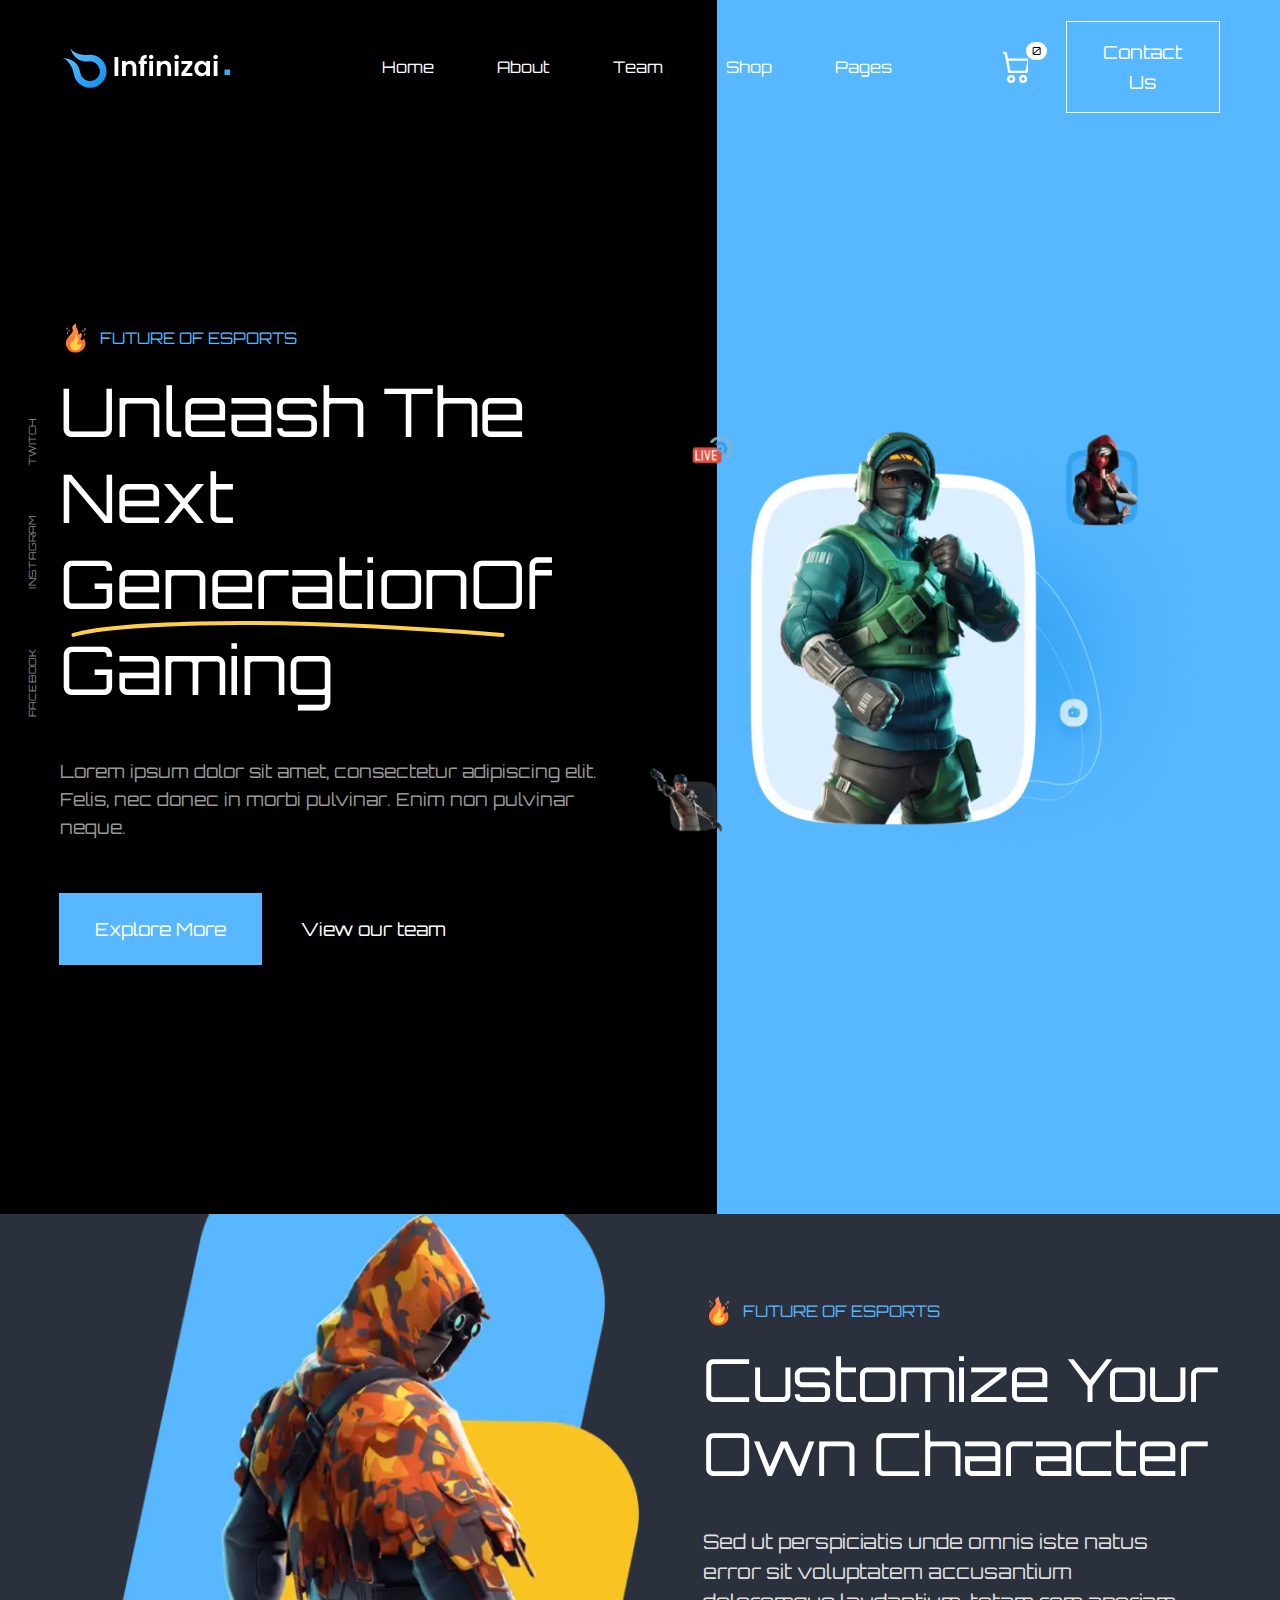
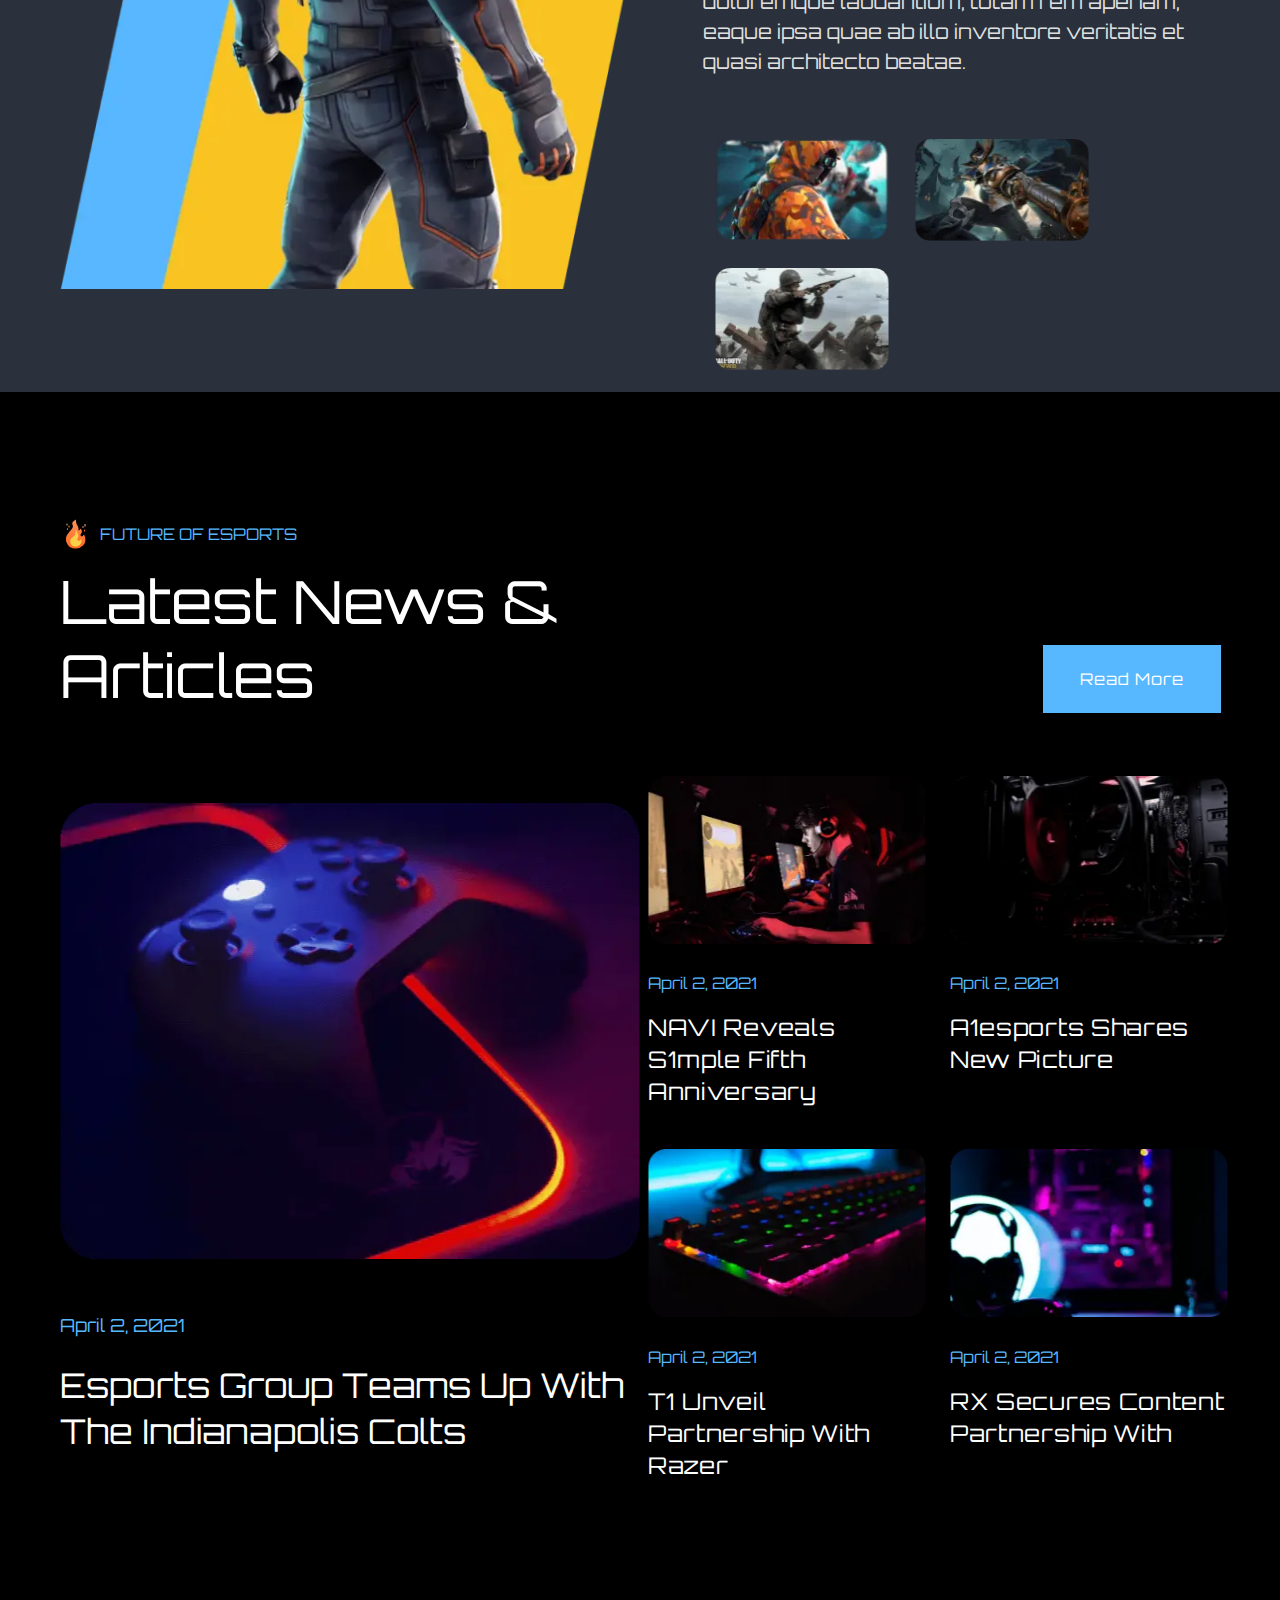
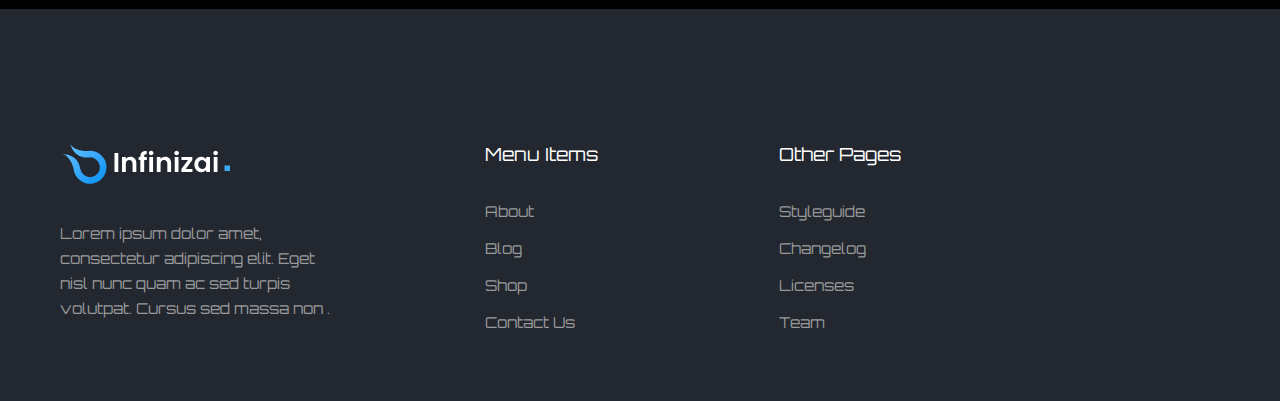
<file: index.html>
<!DOCTYPE html>
<html lang="en">

<head>
  <meta charset="UTF-8" />
  <meta http-equiv="X-UA-Compatible" content="IE=edge" />
  <meta name="viewport" content="width=device-width, initial-scale=1.0" />
  <title>2 task</title>
  <link rel="stylesheet" href="css/style.min.css?_v=20230804105231" />
</head>

<body>
  <header class="header">
    <div class="container">
      <div class="header__top flex">
        
        <img src="img/icons/icons.svg#logo" class="svg-logo-dims header__logo" alt="logo"/>
        <button type="button" class="header-burger" id="header-burger">
          <span></span>
        </button>
        <nav class="header__nav">
          <ul class="header__nav-list flex">
            <li><a href="#" tabindex="0">Home</a></li>
            <li><a href="#" tabindex="0">About</a></li>
            <li><a href="#" tabindex="0">Team</a></li>
            <li><a href="#" tabindex="0">Shop</a></li>
            <li><a href="#" tabindex="0">Pages</a></li>
          </ul>
        </nav>
        <div class="header__actions flex">
          <button class="header__actions-btn-cart">
            <img src="img/icons/icons.svg#cart" class="svg-cart-dims" alt="cart"/>
            <!-- <svg width="32px" height="32px" class="svg-cart-dims">
              <use xlink:href="img/icons/icons.svg#cart"></use>
            </svg> -->
            <span>0</span>
          </button>
          <button class="header__actions-btn-contact" >Contact Us</button>
        </div>
      </div>
      <div class="header__main flex">
        <aside class="header__aside">
            <ul class="header__aside-list flex">
              <li>
                <a href="#">TWITCH</a>
              </li>
              <li>
                <a href="#">INSTAGRAM</a>
              </li>
              <li>
                <a href="#">FACEBOOK</a>
              </li>
            </ul>
        </aside>
        <div class="header__main-content">
          <div class="slogan-logo flex">
            <img src="img/icons/icons.svg#fire" class="svg-fire-dims" alt="fire"/>
            <span>FUTURE OF ESPORTS</span>
          </div>
          <h1>Unleash The Next <span>Generation <svg width="434px" height="16px" class="svg-underline-dims">
            <use xlink:href="img/icons/icons.svg#underline"></use>
          </svg></span>Of Gaming</h1>
          <p>Lorem ipsum dolor sit amet, consectetur adipiscing elit. Felis, nec donec in morbi pulvinar. Enim non pulvinar neque.</p>
          <div class="buttons__container flex">
            <a href="#" class="sky-button">Explore More</a>
            <a href="#" class="transparent-btn">View our team</a>
          </div>
        </div>
        <div class="header__main-img">
          <picture><source srcset="img/main.webp" type="image/webp"><img src="img/main.png" alt="main-pic"></picture>
        </div>
      </div>

    </div>
    
  </header>
  <main>
    <section class="customize">
      <div class="container">
        <div class="customize__container flex">
          <div class="customize__left flex__el">
            <picture><source srcset="img/customize-img.webp" type="image/webp"><img src="img/customize-img.png" alt="customize"></picture>
          </div>
          <div class="customize__right flex__el">
            <div class="slogan-logo flex">
              <img src="img/icons/icons.svg#fire" class="svg-fire-dims" alt="fire"/>
              <span>FUTURE OF ESPORTS</span>
            </div>
            <h2>
              Customize Your Own Character
            </h2>
            <p>Sed ut perspiciatis unde omnis iste natus error sit voluptatem accusantium doloremque laudantium, totam rem aperiam, eaque ipsa quae ab illo inventore veritatis et quasi architecto beatae.</p>
            <div class="customize__slider-wrapper flex">
              <div class="slide" tabindex="0">
                <picture><source srcset="img/customize-slide-img1.webp" type="image/webp"><img src="img/customize-slide-img1.png" alt="pic"></picture>
              </div>
              <div class="slide" tabindex="0">
                <picture><source srcset="img/customize-slide-img2.webp" type="image/webp"><img src="img/customize-slide-img2.png" alt="pic"></picture>
              </div>
              <div class="slide" tabindex="0">
                <picture><source srcset="img/customize-slide-img3.webp" type="image/webp"><img src="img/customize-slide-img3.png" alt="pic"></picture>
              </div>
            </div>
          </div>
        </div>
      </div>
    </section>
    <section class="news">
      <div class="container">
        <div class="slogan-logo flex">
          <img src="img/icons/icons.svg#fire" class="svg-fire-dims" alt="fire"/>
          <span>FUTURE OF ESPORTS</span>
        </div>
        <div class="news__header flex">
          <h2>Latest News & Articles</h2>
          <button class="sky-button">Read More</button>
        </div>
        <div class="news__body flex">
          <div class="news__body-left flex__el">
            <div class="news__card">
              <picture><source srcset="img/news.webp" type="image/webp"><img src="img/news.png" alt="pic"></picture>
              <span>April 2, 2021</span>
              <h3>Esports Group Teams Up With The Indianapolis Colts</h3>
            </div>
          </div>
          <div class="news__body-right flex__el ">
            <div class="news__card">
              <picture><source srcset="img/news-navi.webp" type="image/webp"><img src="img/news-navi.png" alt="pic"></picture>
              <span>April 2, 2021</span>
              <h3>NAVI Reveals S1mple Fifth Anniversary</h3>
            </div>
            <div class="news__card">
              <picture><source srcset="img/news-a1esports.webp" type="image/webp"><img src="img/news-a1esports.png" alt="pic"></picture>
              <span>April 2, 2021</span>
              <h3>A1esports Shares New&nbsp;Picture</h3>
            </div>
            <div class="news__card">
              <picture><source srcset="img/news-razer.webp" type="image/webp"><img src="img/news-razer.png" alt="pic"></picture>
              <span>April 2, 2021</span>
              <h3>T1 Unveil Partnership With Razer</h3>
            </div>
            <div class="news__card">
              <picture><source srcset="img/news-secures.webp" type="image/webp"><img src="img/news-secures.png" alt="pic"></picture>
              <span>April 2, 2021</span>
              <h3>RX Secures Content Partnership With</h3>
            </div>
          </div>
        </div>
      </div>
    </section>
  </main>
  <footer class="footer">
    <div class="container">
      <div class="footer__container flex">
        <div class="footer__container-about">
          <img src="img/icons/icons.svg#logo" class="svg-logo-dims footer__logo" alt="logo"/>
          <p>Lorem ipsum dolor amet, consectetur adipiscing elit. Eget nisl nunc quam ac sed turpis volutpat. Cursus sed massa non .</p>
        </div>
        <div class="footer__container-column">
          <span>Menu Items</span>
          <ul class="footer__nav-list flex">
            <li>
              <a href="#">About</a>
            </li>
            <li>
              <a href="#">Blog</a>
            </li>
            <li>
              <a href="#">Shop</a>
            </li>
            <li>
              <a href="#">Contact Us</a>
            </li>
          </ul>  
        </div>
        <div class="footer__container-column">
          <span>Other Pages</span>
          <ul class="footer__nav-list flex">
            <li>
              <a href="#">Styleguide</a>
            </li>
            <li>
              <a href="#">Changelog</a>
            </li>
            <li>
              <a href="#">Licenses</a>
            </li>
            <li>
              <a href="#">Team</a>
            </li>
          </ul>  
        </div>
      </div>
    </div>
  </footer>
  <script defer src="js/app.min.js?_v=20230804105231"></script>
</body>

</html>
</file>
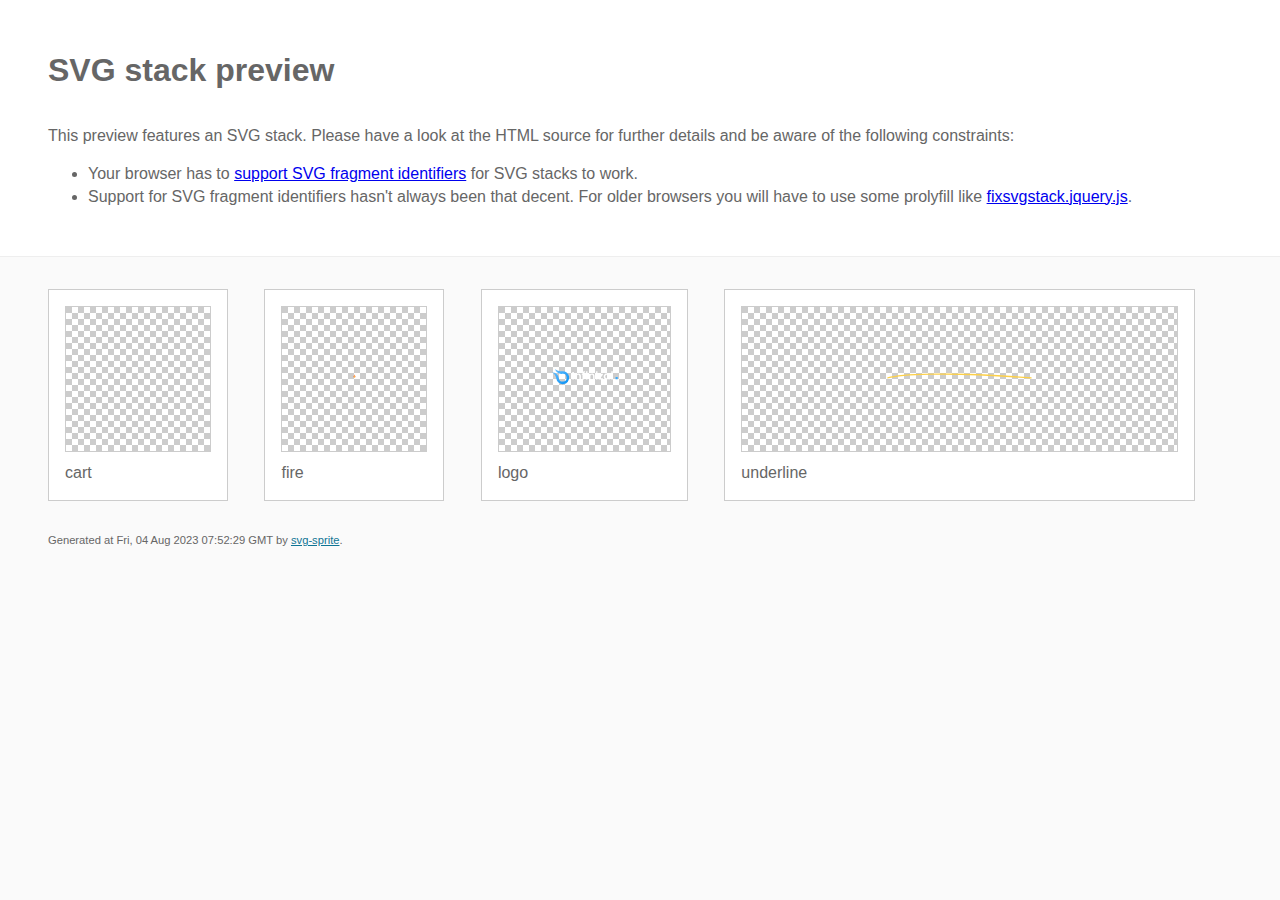
<file: img/stack/sprite.stack.html>
<!DOCTYPE html>
<html lang="en" xmlns="http://www.w3.org/1999/xhtml">
	<head>
		<meta charset="utf-8"/>
		<meta http-equiv="X-UA-Compatible" content="IE=Edge"/>
		<title>SVG stack preview | svg-sprite</title>
		<style>@charset "UTF-8";body{padding:0;margin:0;color:#666;background:#fafafa;font-family:Arial,Helvetica,sans-serif;font-size:1em;line-height:1.4}header{display:block;padding:3em 3em 2em 3em;background-color:#fff}header p{margin:2em 0 0 0}section{border-top:1px solid #eee;padding:2em 3em 0 3em}section ul{margin:0;padding:0}section li{display:inline;display:inline-block;background-color:#fff;position:relative;margin:0 2em 2em 0;vertical-align:top;border:1px solid #ccc;padding:1em 1em 3em 1em;cursor:default}.icon-box{margin:0;width:144px;height:144px;position:relative;background:#ccc url("[data-uri]") top left repeat;border:1px solid #ccc;display:table-cell;vertical-align:middle;text-align:center}.icon{display:inline;display:inline-block}h1{margin-top:0}h2{margin:0;padding:0;font-size:1em;font-weight:normal;white-space:nowrap;overflow:hidden;text-overflow:ellipsis;position:absolute;left:1em;right:1em;bottom:1em}footer{display:block;margin:0;padding:0 3em 3em 3em}footer p{margin:0;font-size:.7em}footer a{color:#0f7595;margin-left:0}</style>

<!--

Sprite shape dimensions
====================================================================================================
You will need to set the sprite shape dimensions via CSS when you use them as stack SVGs, otherwise
they would become a huge 100% in size. You may use the following dimension classes for doing so.
They might well be outsourced to an external stylesheet of course.

-->

<style type="text/css">
	.svg-cart-dims { width: 31px; height: 32px; }
	.svg-fire-dims { width: 33px; height: 32px; }
	.svg-logo-dims { width: 171px; height: 48px; }
	.svg-underline-dims { width: 435px; height: 16px; }
</style>

<!--
====================================================================================================
-->

	</head>
	<body>
		<header>
			<h1>SVG stack preview</h1>
			<p>This preview features an SVG stack. Please have a look at the HTML source for further details and be aware of the following constraints:</p>
			<ul>
				<li>Your browser has to <a href="http://caniuse.com/#feat=svg-fragment" target="_blank" rel="noopener noreferrer">support SVG fragment identifiers</a> for SVG stacks to work.</li>
				<li>Support for SVG fragment identifiers hasn't always been that decent. For older browsers you will have to use some prolyfill like <a href="https://github.com/preciousforever/SVG-Stacker/blob/master/fixsvgstack.jquery.js" target="_blank" rel="noopener noreferrer">fixsvgstack.jquery.js</a>.</li>
			</ul>
		</header>
		<section>

<!--

SVG stack
====================================================================================================
These SVG images make use of fragment identifiers (IDs) to reference certain portions of the
external sprite. By default, all shapes inside the sprite are hidden by CSS. The `:target` pseudo
selector is used to show the very shape that is referenced by the fragment identifier.

-->

			<ul>

				<li title="cart">
					<div class="icon-box">

						<!-- cart -->
						<img src="../icons/icons.svg#cart" class="svg-cart-dims" alt="cart"/>

					</div>
					<h2>cart</h2>
				</li>
				<li title="fire">
					<div class="icon-box">

						<!-- fire -->
						<img src="../icons/icons.svg#fire" class="svg-fire-dims" alt="fire"/>

					</div>
					<h2>fire</h2>
				</li>
				<li title="logo">
					<div class="icon-box">

						<!-- logo -->
						<img src="../icons/icons.svg#logo" class="svg-logo-dims" alt="logo"/>

					</div>
					<h2>logo</h2>
				</li>
				<li title="underline">
					<div class="icon-box">

						<!-- underline -->
						<img src="../icons/icons.svg#underline" class="svg-underline-dims" alt="underline"/>

					</div>
					<h2>underline</h2>
				</li>
			</ul>

<!--
====================================================================================================
-->

		</section>
		<footer>
			<p>Generated at Fri, 04 Aug 2023 07:52:29 GMT by <a href="https://github.com/svg-sprite/svg-sprite" target="_blank" rel="noopener noreferrer">svg-sprite</a>.</p>
		</footer>
	</body>
</html>
</file>
<file: css/style.min.css>
/*! normalize.css v8.0.1 | MIT License | github.com/necolas/normalize.css */html{line-height:1.15;-webkit-text-size-adjust:100%}body{margin:0}main{display:block}h1{font-size:2em;margin:.67em 0}hr{-webkit-box-sizing:content-box;box-sizing:content-box;height:0;overflow:visible}pre{font-family:monospace,monospace;font-size:1em}a{background-color:transparent}abbr[title]{border-bottom:none;text-decoration:underline;-webkit-text-decoration:underline dotted;text-decoration:underline dotted}b,strong{font-weight:bolder}code,kbd,samp{font-family:monospace,monospace;font-size:1em}small{font-size:80%}sub,sup{font-size:75%;line-height:0;position:relative;vertical-align:baseline}sub{bottom:-.25em}sup{top:-.5em}img{border-style:none}button,input,optgroup,select,textarea{font-family:inherit;font-size:100%;line-height:1.15;margin:0}button,input{overflow:visible}button,select{text-transform:none}[type=button],[type=reset],[type=submit],button{-webkit-appearance:button}[type=button]::-moz-focus-inner,[type=reset]::-moz-focus-inner,[type=submit]::-moz-focus-inner,button::-moz-focus-inner{border-style:none;padding:0}[type=button]:-moz-focusring,[type=reset]:-moz-focusring,[type=submit]:-moz-focusring,button:-moz-focusring{outline:1px dotted ButtonText}fieldset{padding:.35em .75em .625em}legend{-webkit-box-sizing:border-box;box-sizing:border-box;color:inherit;display:table;max-width:100%;padding:0;white-space:normal}progress{vertical-align:baseline}textarea{overflow:auto}[type=checkbox],[type=radio]{-webkit-box-sizing:border-box;box-sizing:border-box;padding:0}[type=number]::-webkit-inner-spin-button,[type=number]::-webkit-outer-spin-button{height:auto}[type=search]{-webkit-appearance:textfield;outline-offset:-2px}[type=search]::-webkit-search-decoration{-webkit-appearance:none}::-webkit-file-upload-button{-webkit-appearance:button;font:inherit}details{display:block}summary{display:list-item}template{display:none}[hidden]{display:none}@font-face{font-family:OrbitronRegular;font-display:swap;src:url(../fonts/Orbitron-Regular.woff2) format("woff2"),url(../fonts/Orbitron-Regular.woff) format("woff");font-weight:400;font-style:normal}:root{--grey99:#999999;--greyDF:#DFDFDF;--grey46:#3B3D46;--grey3C:#2A313C;--grey30:#222730;--grey8F:#80858F;--grey99:#999999;--white:#ffffff;--sky:#57B8FF;--black:#000000;--yellow:#FAC422;--mb-40:40px;--mb-24:24px;--animation-transition:all 0.3s ease-in 0.1s}.header{width:100%;padding:21px 0 250px 0;background:-webkit-gradient(linear,left top,right top,from(var(--black)),color-stop(56%,var(--black)),color-stop(56%,var(--sky)),to(var(--sky)));background:-o-linear-gradient(left,var(--black) 0,var(--black) 56%,var(--sky) 56%,var(--sky) 100%);background:linear-gradient(to right,var(--black) 0,var(--black) 56%,var(--sky) 56%,var(--sky) 100%);overflow:hidden}.header__top{-webkit-box-pack:justify;-ms-flex-pack:justify;justify-content:space-between;margin-bottom:209px;-webkit-box-align:center;-ms-flex-align:center;align-items:center}.header__nav{margin:0 4% 0 7.5%;width:100%;max-width:716px}.header__nav.active{opacity:1;-webkit-transform:translateX(0);-ms-transform:translateX(0);transform:translateX(0)}.header__nav-list{-webkit-box-align:center;-ms-flex-align:center;align-items:center;-webkit-box-pack:center;-ms-flex-pack:center;justify-content:center}.header__nav-list li:not(:last-child){margin-right:63px}.header__nav-list li a{color:var(--white)}.header__nav-list li a:focus-visible,.header__nav-list li:hover a{color:var(--yellow)}.header__actions{-webkit-box-align:center;-ms-flex-align:center;align-items:center}.header__actions-btn-cart{position:relative;width:32px;height:32px}.header__actions-btn-cart span{width:21px;height:18px;border-radius:10px;background-color:var(--white);font-size:11px;line-height:18px;position:absolute;right:-19px;top:-9px}.header__actions-btn-cart img{height:100%;-webkit-transition:var(--animation-transition);-o-transition:var(--animation-transition);transition:var(--animation-transition)}.header__actions-btn-cart:hover svg{color:var(--black)}.header__actions-btn-contact{padding:15px 33px;border:1px solid var(--white);color:var(--white);margin-left:38px;font-size:18px;line-height:30px}.header__main{position:relative;-webkit-box-align:center;-ms-flex-align:center;align-items:center}.header__main-img{-webkit-box-flex:0;-ms-flex:0 0 50%;flex:0 0 50%}.header__main-content{-webkit-box-flex:0;-ms-flex:0 0 50%;flex:0 0 50%}.header__main-content h1{margin:14px 0 45px 0}.header__main-content h1 span{display:inline-block;position:relative}.header__main-content h1 span svg{position:absolute;bottom:-11px;left:11px}.header__main-content p{margin-bottom:53px;color:var(--grey99);font-size:18px;line-height:28px;padding-right:30px}.header__aside{position:absolute;left:-40px;top:96px;width:25px;height:100%}.header__aside-list{-webkit-box-orient:vertical;-webkit-box-direction:normal;-ms-flex-direction:column;flex-direction:column}.header__aside-list li{-webkit-writing-mode:vertical-lr;-ms-writing-mode:tb-lr;writing-mode:vertical-lr;-webkit-transform:rotate(180deg);-ms-transform:rotate(180deg);transform:rotate(180deg)}.header__aside-list li a{color:var(--grey8F);font-size:10px;line-height:25px}.header__aside-list li:last-child{letter-spacing:.8px}.header__aside-list li:nth-child(2){margin-bottom:59px;margin-top:50px;letter-spacing:.8px}.header__aside-list li:hover a{color:var(--yellow)}.footer{background-color:var(--grey30);padding:130px 0 60px 0}.footer .footer__logo{margin-bottom:31px}.footer__container-about{max-width:294px;margin-right:11.3%}.footer__container-about p{padding-right:20px;color:var(--grey99);font-size:15px;line-height:25px}.footer__container-column:nth-child(2){margin-right:15.6%}.footer__container-column span{color:var(--white);font-size:18px;line-height:30px;margin-bottom:24px;display:inline-block}.footer__nav-list{-webkit-box-orient:vertical;-webkit-box-direction:normal;-ms-flex-direction:column;flex-direction:column;-webkit-box-align:start;-ms-flex-align:start;align-items:flex-start}.footer__nav-list li a{color:var(--grey99);font-size:15px;line-height:37px}.footer__nav-list li a:focus-visible,.footer__nav-list li:hover a{color:var(--yellow)}.header-burger{display:none;outline:0;margin-left:auto}.header-burger.is-active::before{-webkit-transform:rotate(45deg);-ms-transform:rotate(45deg);transform:rotate(45deg);top:9px}.header-burger.is-active::after{-webkit-transform:rotate(-45deg);-ms-transform:rotate(-45deg);transform:rotate(-45deg);bottom:9px}.header-burger.is-active span{-webkit-transform:scale(0);-ms-transform:scale(0);transform:scale(0)}.header-burger::after,.header-burger::before{content:"";position:absolute;background-color:var(--black);width:100%;left:0;height:2px;-webkit-transition:var(--animation-transition);-o-transition:var(--animation-transition);transition:var(--animation-transition)}.header-burger::before{top:0}.header-burger::after{bottom:0}.header-burger span{position:absolute;background-color:var(--black);width:100%;left:0;height:2px;top:9px;-webkit-transition:var(--animation-transition);-o-transition:var(--animation-transition);transition:var(--animation-transition)}body{font-family:OrbitronRegular,sans-serif;display:-webkit-box;display:-ms-flexbox;display:flex;-webkit-box-orient:vertical;-webkit-box-direction:normal;-ms-flex-direction:column;flex-direction:column;-webkit-box-pack:justify;-ms-flex-pack:justify;justify-content:space-between;outline:0;overflow-x:hidden}h1,h2,h3,h4{margin:0;color:var(--white);font-weight:400}h1{font-size:72px;line-height:86px;font-size:calc(28px + 3.0555555556vw)}h2{line-height:74px;font-size:calc(24px + 2.7777777778vw)}h3{line-height:46px;font-size:calc(18px + 1.25vw)}h4{font-size:24px;line-height:34px}p{margin:0}a,button{padding:0;outline:0;text-decoration:none;-webkit-transition:var(--animation-transition);-o-transition:var(--animation-transition);transition:var(--animation-transition)}button{background-color:inherit;border:0;cursor:pointer}ul{list-style:none;margin:0;padding:0}::-webkit-scrollbar{width:7px}::-webkit-scrollbar-thumb{background:var(--primary-text);height:10px;border-radius:5px;width:4px}.container{max-width:1320px;padding:0 60px;margin:0 auto}.flex{display:-webkit-box;display:-ms-flexbox;display:flex}.svg-logo-dims{width:170px;height:48px}.flex__el{-webkit-box-flex:0;-ms-flex:0 0 50%;flex:0 0 50%}img{max-width:100%;-o-object-fit:cover;object-fit:cover}.slogan-logo{-webkit-column-gap:8px;-moz-column-gap:8px;column-gap:8px;-webkit-box-align:center;-ms-flex-align:center;align-items:center}.slogan-logo img{width:32px;height:32px}.slogan-logo span{color:var(--sky);font-size:16px;line-height:16px}.buttons__container{-webkit-column-gap:40px;-moz-column-gap:40px;column-gap:40px;-webkit-box-align:center;-ms-flex-align:center;align-items:center}.buttons__container a{display:inline-block;font-size:18px;line-height:28px}.sky-button{background-color:var(--sky);outline:1px solid var(--sky);color:#fff;padding:21px 35px}.sky-button:hover{outline:1px solid var(--white);background-color:inherit}.transparent-btn{color:#fff}.transparent-btn:hover{color:var(--yellow)}.customize{background-color:var(--grey3C)}.customize__container{-webkit-box-align:start;-ms-flex-align:start;align-items:flex-start;-webkit-column-gap:63px;-moz-column-gap:63px;column-gap:63px}.customize__right{display:-webkit-box;display:-ms-flexbox;display:flex;-webkit-box-orient:vertical;-webkit-box-direction:normal;-ms-flex-direction:column;flex-direction:column;-ms-flex-wrap:wrap;flex-wrap:wrap;padding:81px 0 20px 0}.customize__right h2{margin:15px 0 37px 0;padding-right:20px}.customize__right p{font-size:20px;line-height:30px;padding-right:90px;margin-bottom:63px;color:var(--greyDF)}.customize__slider-wrapper{gap:26px;-webkit-box-pack:start;-ms-flex-pack:start;justify-content:start;-webkit-box-align:center;-ms-flex-align:center;align-items:center;-ms-flex-wrap:wrap;flex-wrap:wrap;padding-left:12px}.customize__slider-wrapper .slide{width:100%;max-width:174px;height:103px;border-radius:20px;-webkit-transition:var(--animation-transition);-o-transition:var(--animation-transition);transition:var(--animation-transition);display:-webkit-box;display:-ms-flexbox;display:flex;-webkit-box-align:center;-ms-flex-align:center;align-items:center;-webkit-box-pack:center;-ms-flex-pack:center;justify-content:center;cursor:pointer}.customize__slider-wrapper .slide:focus-visible,.customize__slider-wrapper .slide:hover{outline:11px solid var(--grey46);outline-offset:-1px}.news{background-color:var(--black);padding:126px 0 127px 0}.news__header{-webkit-box-align:end;-ms-flex-align:end;align-items:flex-end;-webkit-box-pack:justify;-ms-flex-pack:justify;justify-content:space-between;margin-bottom:64px}.news__header h2{margin-top:14px;max-width:541px}.news__header .sky-button{font-size:16px;line-height:24px;letter-spacing:1px;padding:21px 36px}.news__card img{margin-bottom:54px}.news__card span{display:inline-block;color:var(--sky);font-size:18px;line-height:18px;margin-bottom:28px}.news__body{-webkit-box-align:center;-ms-flex-align:center;align-items:center}.news__body-left{margin-right:8px}.news__body-right{display:-ms-grid;display:grid;-ms-grid-columns:1fr 1fr;grid-template-columns:1fr 1fr;-webkit-column-gap:24px;-moz-column-gap:24px;column-gap:24px;row-gap:41px}.news__body-right .news__card{-ms-grid-column-span:1;grid-column:span 1}.news__body-right .news__card img{margin-bottom:27px}.news__body-right .news__card h3{font-size:23px;line-height:32px;letter-spacing:.7px}.news__body-right .news__card span{font-size:16px;line-height:16px;margin-bottom:21px}@media (max-width:1176px){:root{--mb-40:32px}}@media (max-width:1078px){.header__top{margin-bottom:108px;-ms-flex-wrap:wrap;flex-wrap:wrap}.header__nav{margin-top:20px;-webkit-box-ordinal-group:4;-ms-flex-order:3;order:3}.header__nav-list{-webkit-box-pack:justify;-ms-flex-pack:justify;justify-content:space-between}.header__actions{-webkit-box-ordinal-group:3;-ms-flex-order:2;order:2}.container{max-width:1024px}}@media (max-width:960px){.header{padding:21px 0 150px 0}.header__actions-btn-contact{font-size:16px;line-height:24px;padding:16px 28px}.header__main-content h1 span svg{width:375px}.header__aside{left:-29px;top:64px}.footer{padding:65px 0 14px 0}.footer__container-about{margin-right:8%}.footer__container-column:nth-child(2){margin-right:6%}.container{padding:0 30px}.buttons__container a{font-size:16px;line-height:24px}.sky-button{font-size:16px;line-height:24px;padding:16px 28px}.customize__container{-webkit-column-gap:30px;-moz-column-gap:30px;column-gap:30px;position:relative}.customize__left{-webkit-box-flex:0;-ms-flex:0 0 25%;flex:0 0 25%}.customize__right{-webkit-box-flex:0;-ms-flex:0 0 75%;flex:0 0 75%}.news{padding:80px 0}.news__header .sky-button{font-size:16px;line-height:24px;padding:16px 28px}.news__card img{margin-bottom:32px}.news__card span{margin-bottom:22px}.news__body{-ms-flex-wrap:wrap;flex-wrap:wrap}.news__body-left{-webkit-box-flex:0;-ms-flex:0 0 100%;flex:0 0 100%;-webkit-box-ordinal-group:2;-ms-flex-order:1;order:1;margin-right:0;margin-bottom:36px}.news__body-right{-webkit-box-flex:0;-ms-flex:0 0 100%;flex:0 0 100%;-webkit-box-ordinal-group:3;-ms-flex-order:2;order:2}}@media (max-width:768px){.header{background:-webkit-gradient(linear,left top,right top,from(var(--black)),color-stop(72%,var(--black)),color-stop(72%,var(--sky)),to(var(--sky)));background:-o-linear-gradient(left,var(--black) 0,var(--black) 72%,var(--sky) 72%,var(--sky) 100%);background:linear-gradient(to right,var(--black) 0,var(--black) 72%,var(--sky) 72%,var(--sky) 100%);padding:21px 0 48px 0}.header__top{-webkit-box-pack:start;-ms-flex-pack:start;justify-content:flex-start;z-index:55;position:relative;margin-bottom:48px}.header__nav{width:100px;margin:0;position:absolute;top:92%;right:0;opacity:0;-webkit-transform:translateX(500px);-ms-transform:translateX(500px);transform:translateX(500px);-webkit-transition:all .5s ease-in-out;-o-transition:all .5s ease-in-out;transition:all .5s ease-in-out;z-index:2;-webkit-box-ordinal-group:1;-ms-flex-order:0;order:0}.header__nav-list{-webkit-box-orient:vertical;-webkit-box-direction:normal;-ms-flex-direction:column;flex-direction:column;-webkit-box-align:end;-ms-flex-align:end;align-items:flex-end}.header__nav-list li:not(:last-child){margin-right:0;margin-bottom:12px}.header__actions{-webkit-box-orient:horizontal;-webkit-box-direction:reverse;-ms-flex-direction:row-reverse;flex-direction:row-reverse}.header__actions-btn-cart{margin-left:20px}.header__main-img{display:none}.header__main-content{-webkit-box-flex:0;-ms-flex:0 0 100%;flex:0 0 100%}.header__main-content h1{line-height:normal;margin:14px 0 24px 0}.header__main-content h1 span svg{width:175px}.header__main-content p{font-size:16px;line-height:22px}.footer{padding:36px 0 14px 0}.footer .footer__logo{margin-bottom:24px}.footer__container{-ms-flex-wrap:wrap;flex-wrap:wrap;row-gap:12px;-webkit-box-pack:justify;-ms-flex-pack:justify;justify-content:space-between}.footer__container-about{max-width:100%;margin-right:0}.footer__container-about p{padding:0;font-size:14px;line-height:18px}.footer__container-column:nth-child(2){margin-right:0}.header-burger{display:block;position:relative;-webkit-box-ordinal-group:4;-ms-flex-order:3;order:3;width:24px;height:20px;border:none;z-index:106;background-color:transparent}.buttons__container a{font-size:14px;line-height:18px}.buttons__container{-webkit-box-orient:vertical;-webkit-box-direction:normal;-ms-flex-direction:column;flex-direction:column;-webkit-box-align:start;-ms-flex-align:start;align-items:flex-start;row-gap:24px}.sky-button{padding:12px 28px;font-size:14px;line-height:18px}.customize__left{position:absolute;z-index:2;width:200px;height:100px;right:0;top:6%}.customize__right{-webkit-box-flex:0;-ms-flex:0 0 100%;flex:0 0 100%;z-index:4;padding:42px 0 20px 0}.customize__right h2{padding-right:60px;line-height:normal}.customize__right p{padding-right:0;margin-bottom:33px;font-size:16px;line-height:22px}.news{padding:48px 0}.news__header{-webkit-box-orient:vertical;-webkit-box-direction:normal;-ms-flex-direction:column;flex-direction:column;row-gap:12px;margin-bottom:48px}.news__header h2{line-height:normal}.news__header .sky-button{font-size:14px;line-height:18px;padding:11px 20px}.news__body-right .news__card{-ms-grid-column-span:2;grid-column:span 2;display:-webkit-box;display:-ms-flexbox;display:flex;-webkit-box-orient:vertical;-webkit-box-direction:normal;-ms-flex-direction:column;flex-direction:column;-webkit-box-align:start;-ms-flex-align:start;align-items:flex-start}.news__body-right .news__card img{margin-bottom:18px}.news__body-right .news__card h3{font-size:16px;line-height:18px}}@media (max-width:585px){:root{--mb-40:24px;--mb-24:16px}}@media (max-width:528px){.header__logo{width:100%;max-width:170px}.header__nav{top:40px}.header__nav-list li a{font-size:14px;line-height:14px}.header__actions-btn-cart span{width:18px;height:14px;line-height:14px}.header__actions-btn-cart img{width:24px;height:24px}.header__actions-btn-contact{display:none}.footer__container-column span{font-size:14px;line-height:18px;margin-bottom:12px}.footer__nav-list li a{font-size:14px;line-height:18px}.svg-logo-dims{width:120px;height:30px}.slogan-logo img{width:24px;height:24px}.slogan-logo span{font-size:12px;line-height:12px}}
</file>
